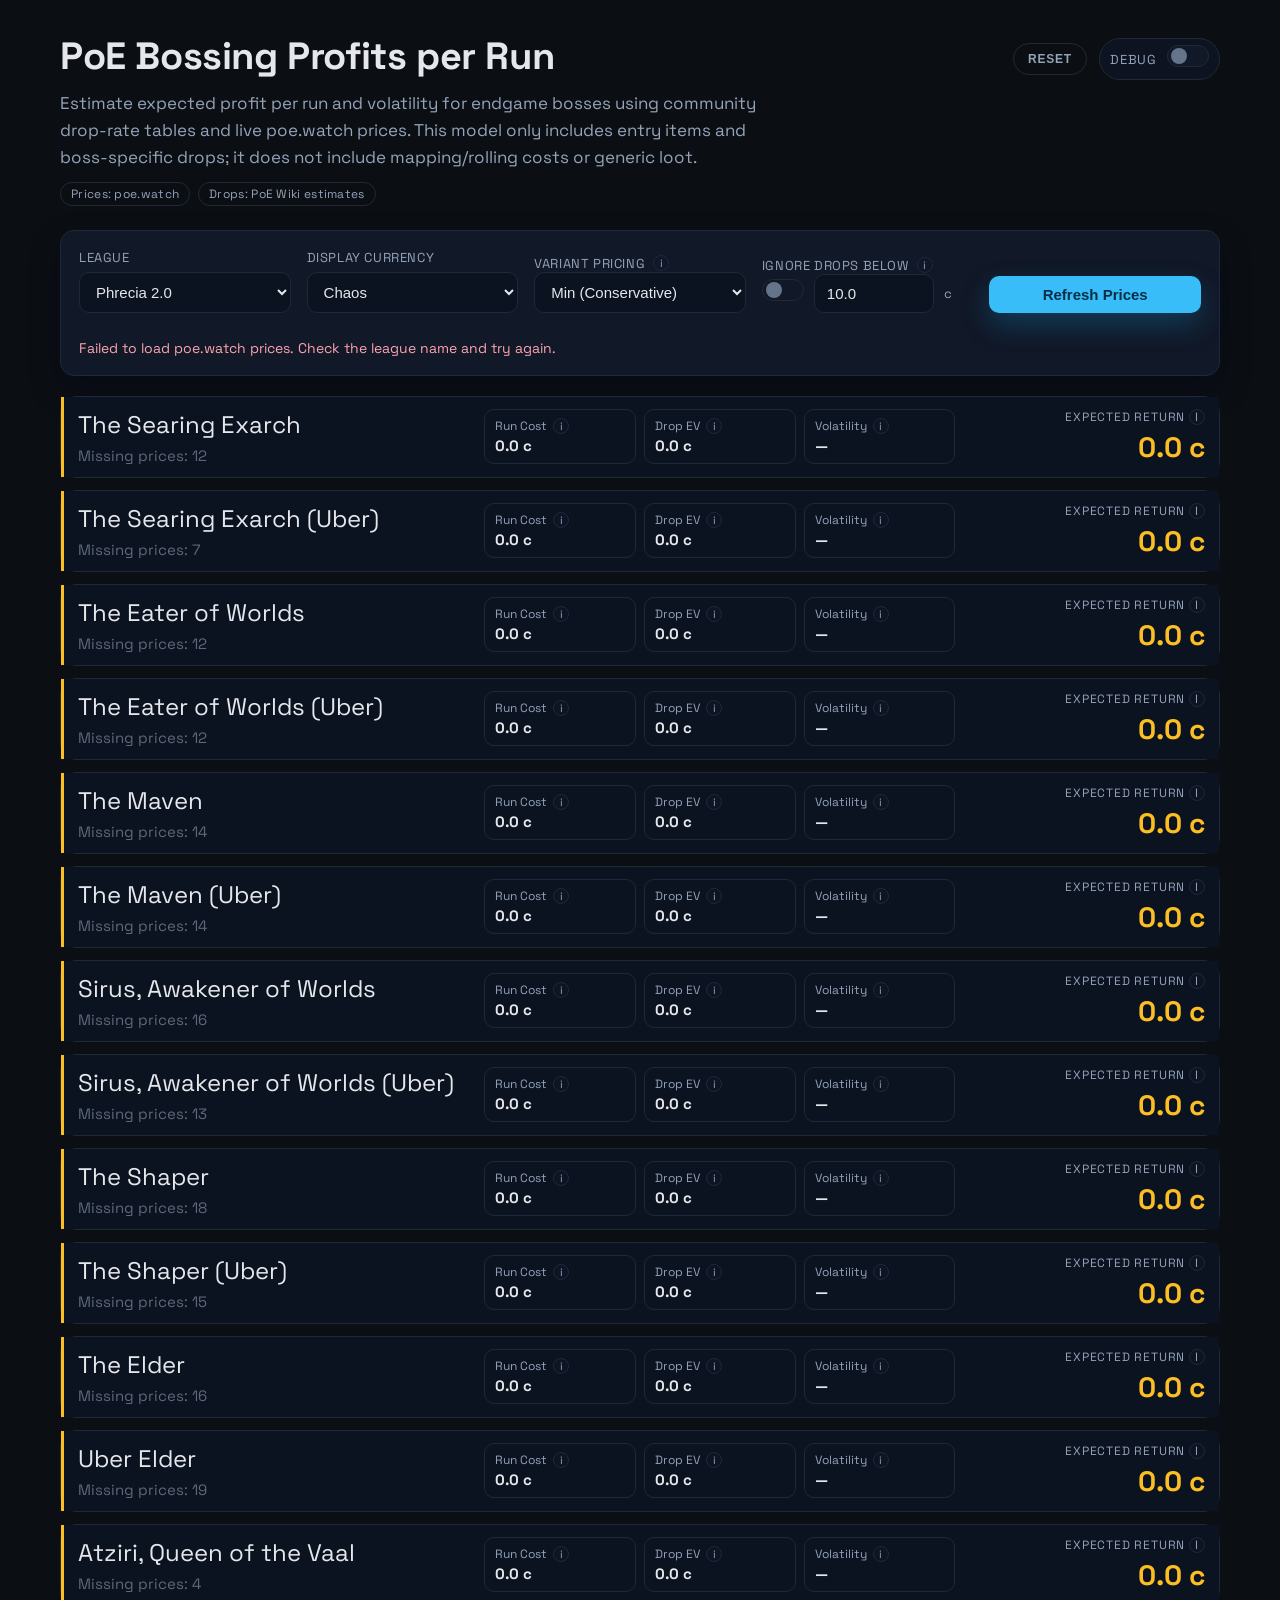
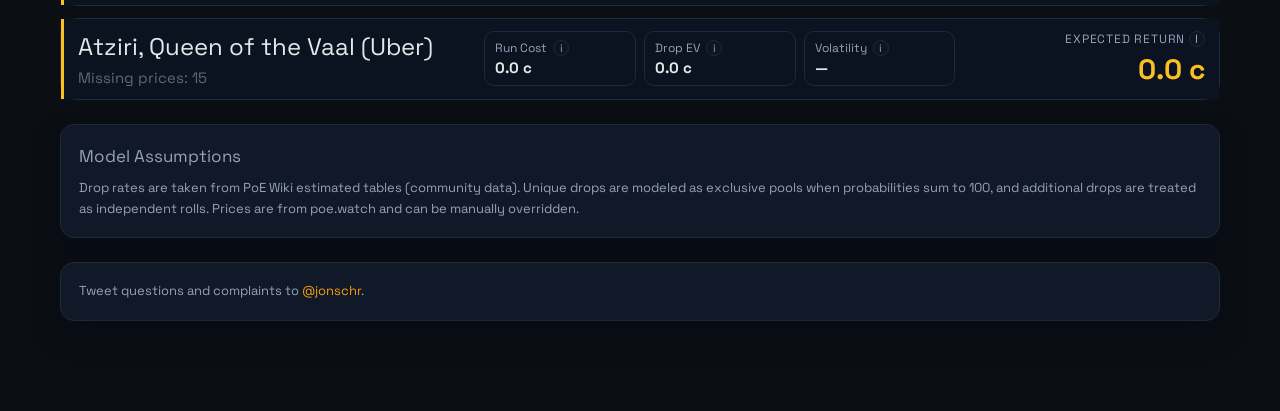
<file: boss-profit.html>
<!doctype html>
<html lang="en">
<head>
  <meta charset="utf-8" />
  <meta name="viewport" content="width=device-width, initial-scale=1" />
  <title>PoE Bossing Profits per Run</title>
  <style>
    @import url('https://fonts.googleapis.com/css2?family=JetBrains+Mono:wght@400;500&family=Space+Grotesk:wght@400;500;600;700&display=swap');

    :root {
      color-scheme: dark;
      --bg: #0b0f14;
      --panel: #111827;
      --panel-2: #0f172a;
      --ink: #e5e7eb;
      --muted: #94a3b8;
      --accent: #38bdf8;
      --accent-2: #22c55e;
      --accent-3: #f59e0b;
      --border: #1f2937;
      --shadow: 0 14px 30px rgba(2, 6, 23, 0.4);
      --mono: "JetBrains Mono", ui-monospace, SFMono-Regular, Menlo, Monaco, Consolas, "Liberation Mono", "Courier New", monospace;
      --display: "Space Grotesk", "Segoe UI", sans-serif;
    }

    * { box-sizing: border-box; }

    body {
      margin: 0;
      font-family: var(--display);
      font-size: 17px;
      background: var(--bg);
      color: var(--ink);
      min-height: 100vh;
    }

    .wrap {
      max-width: 1200px;
      margin: 32px auto 90px;
      padding: 0 20px;
    }

    header {
      display: grid;
      gap: 14px;
      margin-bottom: 24px;
    }

    .header-row {
      display: flex;
      align-items: flex-start;
      justify-content: space-between;
      gap: 20px;
    }

    .header-left {
      display: grid;
      gap: 10px;
    }

    h1 {
      margin: 0;
      font-family: var(--display);
      font-size: clamp(28px, 4vw, 38px);
      letter-spacing: -0.4px;
    }

    .subtitle {
      color: var(--muted);
      max-width: 720px;
      line-height: 1.6;
    }

    .header-actions {
      display: flex;
      align-items: center;
      gap: 12px;
      margin-top: 6px;
    }

    .header-actions .action-button {
      width: auto;
      padding: 8px 14px;
      border-radius: 999px;
      background: transparent;
      border: 1px solid var(--border);
      color: var(--muted);
      font-size: 12px;
      letter-spacing: 0.8px;
      text-transform: uppercase;
      box-shadow: none;
    }

    .header-actions .action-button:hover {
      color: var(--ink);
      border-color: rgba(56, 189, 248, 0.6);
      background: rgba(56, 189, 248, 0.12);
    }

    .chips {
      display: flex;
      flex-wrap: wrap;
      gap: 8px;
    }

    .chip {
      padding: 3px 10px;
      border-radius: 999px;
      background: transparent;
      border: 1px solid var(--border);
      font-size: 12px;
      letter-spacing: 0.3px;
      color: var(--muted);
    }

    .panel {
      background: var(--panel);
      border: 1px solid var(--border);
      border-radius: 14px;
      padding: 18px;
      box-shadow: var(--shadow);
    }

    .control-grid {
      display: grid;
      grid-template-columns: repeat(auto-fit, minmax(180px, 1fr));
      gap: 16px;
      align-items: end;
    }

    label {
      display: block;
      font-size: 13px;
      letter-spacing: 0.6px;
      text-transform: uppercase;
      color: var(--muted);
      margin-bottom: 6px;
    }

    .label-row {
      display: flex;
      align-items: center;
      gap: 8px;
    }

    .label-row label {
      margin-bottom: 0;
    }


    input, select, button {
      width: 100%;
      padding: 10px 12px;
      border-radius: 10px;
      border: 1px solid var(--border);
      background: #0b1220;
      color: var(--ink);
      font-size: 15px;
    }

    input:focus, select:focus {
      outline: none;
      border-color: rgba(56, 189, 248, 0.6);
      box-shadow: 0 0 0 3px rgba(56, 189, 248, 0.2);
    }

    button {
      cursor: pointer;
      background: var(--accent);
      border: none;
      font-weight: 600;
      color: #082f49;
      transition: transform 0.15s ease, box-shadow 0.15s ease;
      box-shadow: 0 12px 28px rgba(14, 165, 233, 0.25);
    }

    button:hover { transform: translateY(-1px); }

    .status {
      margin-top: 10px;
      font-size: 14px;
      color: var(--muted);
    }

    .status.error { color: #fda4af; }

    .debug {
      margin-top: 10px;
      padding: 12px;
      border-radius: 12px;
      border: 1px solid var(--border);
      background: #0b1220;
      font-family: var(--mono);
      font-size: 13px;
      white-space: pre-wrap;
      color: var(--muted);
      display: none;
    }

    .debug-header {
      display: flex;
      align-items: center;
      justify-content: space-between;
      margin-bottom: 8px;
      color: var(--ink);
      font-size: 13px;
      text-transform: uppercase;
      letter-spacing: 1px;
    }

    .debug-content {
      margin: 0;
      font-family: var(--mono);
      font-size: 13px;
      color: var(--muted);
      white-space: pre-wrap;
    }

    .icon-button {
      width: 28px;
      height: 28px;
      border-radius: 8px;
      background: transparent;
      border: 1px solid var(--border);
      display: inline-flex;
      align-items: center;
      justify-content: center;
      color: var(--muted);
      cursor: pointer;
      transition: border-color 0.2s ease, color 0.2s ease, background 0.2s ease;
    }

    .icon-button:hover {
      border-color: rgba(56, 189, 248, 0.6);
      color: var(--ink);
      background: rgba(56, 189, 248, 0.1);
    }

    .toggle-wrap {
      display: inline-flex;
      align-items: center;
      gap: 10px;
      padding: 6px 10px;
      border-radius: 999px;
      border: 1px solid var(--border);
      background: rgba(15, 23, 42, 0.6);
      font-size: 13px;
      text-transform: uppercase;
      letter-spacing: 0.8px;
      color: var(--muted);
    }

    .switch {
      position: relative;
      width: 42px;
      height: 22px;
      display: inline-block;
    }

    .switch input {
      opacity: 0;
      width: 0;
      height: 0;
    }

    .slider {
      position: absolute;
      cursor: pointer;
      top: 0;
      left: 0;
      right: 0;
      bottom: 0;
      background: #111827;
      border: 1px solid var(--border);
      transition: 0.2s;
      border-radius: 999px;
    }

    .slider:before {
      position: absolute;
      content: "";
      height: 16px;
      width: 16px;
      left: 3px;
      bottom: 2px;
      background: #64748b;
      transition: 0.2s;
      border-radius: 999px;
    }

    .switch input:checked + .slider {
      background: rgba(56, 189, 248, 0.25);
      border-color: rgba(56, 189, 248, 0.6);
    }

    .switch input:checked + .slider:before {
      transform: translateX(18px);
      background: var(--accent);
    }

    .min-filter {
      display: flex;
      align-items: center;
      gap: 10px;
    }

    .min-filter input[type="number"] {
      width: 120px;
    }

    .min-unit {
      font-size: 13px;
      color: var(--muted);
      min-width: 24px;
    }

    .boss-list {
      display: grid;
      gap: 12px;
      margin-top: 20px;
    }

    details {
      border-radius: 16px;
      border: 1px solid var(--border);
      background: var(--panel);
      padding: 0;
      overflow: visible;
    }

    summary {
      list-style: none;
      cursor: pointer;
      padding: 12px 14px;
      display: block;
      background: var(--summary-gradient, #0b1220);
      border-left: 3px solid var(--summary-accent, #fbbf24);
    }

    summary::-webkit-details-marker { display: none; }

    .boss-summary {
      display: grid;
      grid-template-columns: minmax(220px, 1fr) minmax(260px, 1.2fr) minmax(180px, 0.6fr);
      align-items: center;
      gap: 14px;
    }

    .boss-top {
      display: flex;
      flex-direction: column;
      gap: 6px;
    }

    .boss-name {
      font-family: var(--display);
      font-size: 24px;
    }


    .boss-tags span {
      padding: 2px 8px;
      border-radius: 999px;
      background: rgba(76, 163, 163, 0.12);
      border: 1px solid rgba(76, 163, 163, 0.3);
    }

    .boss-metrics {
      display: grid;
      grid-template-columns: repeat(3, minmax(100px, 1fr));
      gap: 8px;
      margin-top: 0;
    }

    .metric {
      border: 1px solid var(--border);
      border-radius: 10px;
      padding: 8px 10px;
      font-size: 12px;
      color: var(--muted);
      background: transparent;
    }

    .metric strong {
      display: block;
      font-size: 15px;
      color: var(--ink);
      margin-top: 2px;
    }

    .metric-label {
      display: inline-flex;
      align-items: center;
      gap: 6px;
    }

    .info-dot {
      width: 16px;
      height: 16px;
      border-radius: 999px;
      border: 1px solid var(--border);
      display: inline-flex;
      align-items: center;
      justify-content: center;
      font-size: 11px;
      color: var(--muted);
      cursor: help;
      background: rgba(15, 23, 42, 0.6);
    }

    .has-tooltip {
      position: relative;
    }

    .has-tooltip::before,
    .has-tooltip::after {
      position: absolute;
      left: 50%;
      opacity: 0;
      pointer-events: none;
      transition: opacity 120ms ease, transform 120ms ease;
      z-index: 20;
    }

    .has-tooltip::before {
      content: '';
      bottom: calc(100% + 4px);
      transform: translate(-50%, 6px);
      border-width: 6px 6px 0 6px;
      border-style: solid;
      border-color: rgba(15, 23, 42, 0.98) transparent transparent transparent;
    }

    .has-tooltip::after {
      content: attr(data-tooltip);
      bottom: calc(100% + 10px);
      transform: translate(-50%, 6px);
      background: rgba(15, 23, 42, 0.98);
      color: #e5e7eb;
      border: 1px solid rgba(148, 163, 184, 0.35);
      border-radius: 10px;
      padding: 8px 10px;
      width: max-content;
      max-width: 260px;
      white-space: normal;
      font-size: 12px;
      line-height: 1.35;
      text-align: left;
      box-shadow: 0 12px 30px rgba(15, 23, 42, 0.35);
    }

    .has-tooltip:hover::before,
    .has-tooltip:hover::after,
    .has-tooltip:focus::before,
    .has-tooltip:focus::after {
      opacity: 1;
      transform: translate(-50%, 0);
    }

    .profit-pill {
      display: inline-flex;
      align-items: center;
      gap: 8px;
      padding: 4px 8px;
      border-radius: 999px;
      font-size: 11px;
      text-transform: uppercase;
      letter-spacing: 0.8px;
      background: transparent;
      border: 1px solid var(--border);
      color: var(--muted);
    }

    .detail-body {
      padding: 16px 18px 18px;
      display: grid;
      gap: 18px;
    }

    .section-title {
      font-family: var(--serif);
      font-size: 17px;
      margin: 0 0 8px 0;
    }

    .table {
      width: 100%;
      border-collapse: collapse;
      font-size: 14px;
      table-layout: fixed;
    }

    .table th,
    .table td {
      padding: 8px 10px;
      border-bottom: 1px solid var(--border);
      text-align: left;
    }

    .table th:not(:first-child),
    .table td:not(:first-child) {
      text-align: right;
    }

    .table th:last-child,
    .table td:last-child {
      text-align: left;
    }

    .drop-table th:nth-child(5),
    .drop-table td:nth-child(5) {
      text-align: center;
    }

    .entry-table th:nth-child(5),
    .entry-table td:nth-child(5) {
      text-align: center;
    }

    .table th {
      font-size: 12px;
      text-transform: uppercase;
      letter-spacing: 1px;
      color: var(--muted);
    }

    .item-cell {
      display: flex;
      align-items: center;
      gap: 8px;
      min-width: 0;
    }

    .item-cell span {
      overflow: hidden;
      text-overflow: ellipsis;
      white-space: nowrap;
      display: inline-block;
      max-width: 100%;
    }

    .drop-table col.col-item { width: 44%; }
    .drop-table col.col-prob { width: 10%; }
    .drop-table col.col-price { width: 12%; }
    .drop-table col.col-ev { width: 12%; }
    .drop-table col.col-include { width: 8%; }
    .drop-table col.col-manual { width: 14%; }

    .entry-table col.col-item { width: 44%; }
    .entry-table col.col-qty { width: 10%; }
    .entry-table col.col-price { width: 12%; }
    .entry-table col.col-subtotal { width: 12%; }
    .entry-table col.col-include { width: 8%; }
    .entry-table col.col-override { width: 14%; }

    .item-icon {
      width: 22px;
      height: 22px;
      border-radius: 6px;
      border: 1px solid var(--border);
      background: #0b1220;
      object-fit: cover;
    }

    .row-missing {
      opacity: 0.55;
    }

    .row-ignored {
      opacity: 0.45;
    }

    .include-toggle {
      width: 16px;
      height: 16px;
      accent-color: var(--accent);
      cursor: pointer;
    }

    .include-note {
      font-size: 12px;
      color: var(--muted);
    }

    .pill {
      display: inline-flex;
      align-items: center;
      gap: 6px;
      padding: 2px 8px;
      border-radius: 999px;
      background: rgba(230, 196, 106, 0.15);
      border: 1px solid rgba(230, 196, 106, 0.35);
      font-size: 12px;
      color: var(--accent-3);
    }

    .muted { color: var(--muted); }

    .price-input {
      width: 110px;
      padding: 6px 8px;
      border-radius: 8px;
      border: 1px solid var(--border);
      background: #0f121a;
      color: var(--ink);
      font-size: 13px;
    }

    .group-card {
      border: 1px solid var(--border);
      border-radius: 12px;
      padding: 12px;
      background: rgba(12, 14, 20, 0.6);
    }

    .footer {
      margin-top: 24px;
      font-size: 13px;
      color: var(--muted);
      line-height: 1.6;
    }

    .link {
      color: var(--accent-3);
      text-decoration: none;
    }

    .link:hover { text-decoration: underline; }

    .item-link {
      color: var(--ink);
      text-decoration: none;
    }

    .item-link:hover { text-decoration: underline; }

    .warning {
      color: #ffbfa8;
    }

    .flex-row {
      display: flex;
      flex-wrap: wrap;
      gap: 10px;
      align-items: center;
      justify-content: space-between;
    }

    .expected-return {
      display: flex;
      flex-direction: column;
      align-items: flex-end;
      gap: 4px;
      justify-self: end;
    }

    .expected-return span {
      font-size: 12px;
      text-transform: uppercase;
      letter-spacing: 0.8px;
      color: var(--muted);
    }

    .expected-return strong {
      font-size: clamp(18px, 2.6vw, 28px);
      font-weight: 700;
      color: var(--profit-accent, var(--ink));
      transition: color 0.2s ease;
    }

    .missing-note {
      font-size: 15px;
      color: var(--muted);
      opacity: 0.6;
    }

    @media (max-width: 720px) {
      summary { padding: 14px; }
      .detail-body { padding: 14px; }
      .metric strong { font-size: 16px; }
    }

    @media (max-width: 980px) {
      .boss-summary {
        grid-template-columns: 1fr;
        align-items: flex-start;
      }
      .boss-metrics {
        grid-template-columns: repeat(auto-fit, minmax(120px, 1fr));
      }
      .expected-return {
        align-items: flex-start;
      }
    }
  </style>
</head>
<body>
  <div class="wrap">
    <header>
      <div class="header-row">
        <div class="header-left">
          <h1>PoE Bossing Profits per Run</h1>
          <div class="subtitle">
            Estimate expected profit per run and volatility for endgame bosses using community drop-rate tables and live poe.watch prices. This model only includes entry items and boss-specific drops; it does not include mapping/rolling costs or generic loot.
          </div>
          <div class="chips">
            <span class="chip">Prices: poe.watch</span>
            <span class="chip">Drops: PoE Wiki estimates</span>
          </div>
        </div>
        <div class="header-actions">
          <button id="resetAll" class="action-button" type="button">Reset</button>
          <div class="toggle-wrap">
            <span>Debug</span>
            <label class="switch">
              <input type="checkbox" id="debugToggle" />
              <span class="slider"></span>
            </label>
          </div>
        </div>
      </div>
    </header>

    <section class="panel">
      <div class="control-grid">
        <div>
          <label for="leagueSelect">League</label>
          <select id="leagueSelect"></select>
        </div>
        <div>
          <label for="displayCurrency">Display Currency</label>
          <select id="displayCurrency">
            <option value="chaos" selected>Chaos</option>
            <option value="divine">Divine</option>
          </select>
        </div>
        <div>
          <div class="label-row">
            <label for="priceMode">Variant Pricing</label>
            <span class="info-dot has-tooltip" data-tooltip="Chooses min, average, or max price for items with multiple variants. Example: Atziri's Splendour has 9 variants, so avg takes the mean across them." tabindex="0" aria-label="Chooses min, average, or max price for items with multiple variants. Example: Atziri's Splendour has 9 variants, so avg takes the mean across them.">i</span>
          </div>
          <select id="priceMode">
            <option value="min" selected>Min (Conservative)</option>
            <option value="avg">Average</option>
            <option value="max">Max (Optimistic)</option>
          </select>
        </div>
        <div>
          <div class="label-row">
            <label for="minValueInput">Ignore Drops Below</label>
            <span class="info-dot has-tooltip" data-tooltip="Drops below this value are treated as zero." tabindex="0" aria-label="Drops below this value are treated as zero.">i</span>
          </div>
          <div class="min-filter">
            <label class="switch">
              <input type="checkbox" id="minValueToggle" />
              <span class="slider"></span>
            </label>
            <input id="minValueInput" type="number" min="0" step="0.1" />
            <span id="minValueUnit" class="min-unit">c</span>
          </div>
        </div>
        <div>
          <label aria-hidden="true">&nbsp;</label>
          <button id="refresh">Refresh Prices</button>
        </div>
        <div>
        </div>
      </div>
      <div id="status" class="status">Ready.</div>
      <div id="debug" class="debug">
        <div class="debug-header">
          <span>Debug Output</span>
          <button id="copyDebug" class="icon-button" title="Copy debug output" aria-label="Copy debug output">
            <svg viewBox="0 0 24 24" width="16" height="16" fill="none" stroke="currentColor" stroke-width="1.8" stroke-linecap="round" stroke-linejoin="round" aria-hidden="true">
              <rect x="9" y="9" width="12" height="12" rx="2"></rect>
              <rect x="3" y="3" width="12" height="12" rx="2"></rect>
            </svg>
          </button>
        </div>
        <pre id="debugContent" class="debug-content"></pre>
      </div>
    </section>

    <section id="bossList" class="boss-list"></section>

    <section class="footer panel">
      <div class="flex-row">
        <div>
          <div class="section-title">Model Assumptions</div>
          <div class="muted">
            Drop rates are taken from PoE Wiki estimated tables (community data). Unique drops are modeled as exclusive pools when probabilities sum to 100, and additional drops are treated as independent rolls. Prices are from poe.watch and can be manually overridden.
          </div>
        </div>
      </div>
    </section>
    <section class="footer panel">
      <div class="muted">
        Tweet questions and complaints to <a class="link" href="https://x.com/jonschr" target="_blank" rel="noreferrer">@jonschr</a>.
      </div>
    </section>
  </div>

  <script>
    const BASE_LEAGUE = 'phrecia2.0';
    const BASE_PRICE_MODE = 'min';
    const BASE_DISPLAY_CURRENCY = 'chaos';
    const BASE_MIN_VALUE_ENABLED = false;
    const BASE_MIN_VALUE_CHAOS = 10;
    const BASE_DEBUG = false;

    const DEFAULT_LEAGUE = localStorage.getItem('poeBossLeague') || BASE_LEAGUE;
    const DEFAULT_PRICE_MODE = localStorage.getItem('poeBossPriceMode') || BASE_PRICE_MODE;
    const manualPriceKey = 'poeBossManualPrices';
    const manualCostKey = 'poeBossManualCosts';
    const ignoreDropsKey = 'poeBossIgnoreDrops';
    const displayCurrencyKey = 'poeBossDisplayCurrency';
    const priceCacheKey = 'poeBossPriceCacheV1';
    const priceCacheTtlMs = 60 * 60 * 1000;

    const LEAGUES = [
      {
        label: 'Current leagues',
        options: [
          { id: 'phrecia2.0', text: 'Phrecia 2.0' },
          { id: 'keepers', text: 'Keepers' },
          { id: 'keepershc', text: 'Hardcore Keepers' },
          { id: 'standard', text: 'Standard' }
        ]
      },
    ];

    const MANUAL_PRICES = JSON.parse(localStorage.getItem(manualPriceKey) || '{}');
    const MANUAL_COSTS = JSON.parse(localStorage.getItem(manualCostKey) || '{}');
    const IGNORED_DROPS = JSON.parse(localStorage.getItem(ignoreDropsKey) || '{}');

    const WATCH_API_BASE = 'https://api.poe.watch';
    const WATCH_DETAILS_BASE = 'https://poe.watch/detailed';

    const WATCH_CATEGORY_MAP = {
      Currency: ['currency'],
      Fragment: ['fragment'],
      Invitations: ['maps'],
      UniqueArmour: ['armour'],
      UniqueWeapon: ['weapon'],
      UniqueAccessory: ['accessory'],
      UniqueJewel: ['jewels'],
      UniqueFlask: ['flask'],
      DivinationCard: ['card']
    };

    function buildWatchEndpoint(base) {
      return `${base}/compact?league={LEAGUE}`;
    }

    const BOSS_DATA = [
      {
        id: 'exarch',
        name: 'The Searing Exarch',
        tier: 'Pinnacle',
        entry: [
          { name: 'Incandescent Invitation', qty: 1, types: ['Invitations'] }
        ],
        groups: [
          {
            label: 'Guaranteed Unique (Pool A)',
            type: 'exclusive',
            items: [
              { name: 'Dawnbreaker', p: 0.63, types: ['UniqueArmour'] },
              { name: 'Dawnstrider', p: 0.35, types: ['UniqueArmour'] },
              { name: 'Dissolution of the Flesh', p: 0.02, types: ['UniqueJewel'] }
            ]
          },
          {
            label: 'Guaranteed Unique (Pool B)',
            type: 'exclusive',
            items: [
              { name: 'The Annihilating Light', p: 0.455, types: ['UniqueWeapon'] },
              { name: "Annihilation's Approach", p: 0.29, types: ['UniqueArmour'] },
              { name: 'Crystallised Omniscience', p: 0.24, types: ['UniqueAccessory'] },
              { name: 'The Celestial Brace', p: 0.015, types: ['UniqueArmour'] }
            ]
          },
          {
            label: 'Encounter-Specific',
            type: 'independent',
            items: [
              { name: 'Archive Reliquary Key', p: 0.015, types: ['Fragment'] },
              { name: 'Curio of Absorption', p: 0.05, types: ['Fragment'] }
            ]
          },
          {
            label: 'Additional Drops',
            type: 'independent',
            items: [
              { name: 'Forbidden Flame', p: 0.05, types: ['UniqueJewel'], note: 'Hidden Ascendancy Notable variant' },
              { name: 'Exceptional Eldritch Ember', p: 0.15, types: ['Currency'] }
            ]
          }
        ],
        sources: ['https://www.poewiki.net/wiki/The_Searing_Exarch']
      },
      {
        id: 'uber-exarch',
        name: 'The Searing Exarch (Uber)',
        tier: 'Uber Pinnacle',
        note: 'Drop rates reflect a 66-run community sample; only observed drops are modeled.',
        entry: [
          { name: 'Blazing Fragment', qty: 5, types: ['Fragment'] }
        ],
        groups: [
          {
            label: 'Guaranteed Unique (Pool B)',
            type: 'exclusive',
            items: [
              { name: 'The Annihilating Light', p: 0.5, types: ['UniqueWeapon'], approx: true },
              { name: "Annihilation's Approach", p: 0.1364, types: ['UniqueArmour'], approx: true },
              { name: 'Crystallised Omniscience', p: 0.0606, types: ['UniqueAccessory'], approx: true },
              { name: 'The Celestial Brace', p: 0.303, types: ['UniqueArmour'], approx: true }
            ]
          },
          {
            label: 'Encounter-Specific',
            type: 'independent',
            items: [
              { name: 'Curio of Absorption', p: 0.0303, types: ['Fragment'], approx: true }
            ]
          },
          {
            label: 'Additional Drops',
            type: 'independent',
            items: [
              { name: 'Forbidden Flame', p: 0.0455, types: ['UniqueJewel'], note: 'Hidden Ascendancy Notable variant', approx: true }
            ]
          }
        ],
        sources: ['https://www.reddit.com/r/pathofexile/comments/1eniskx/330_blazing_fragments_66_uber_searing_exarchs/']
      },
      {
        id: 'eater',
        name: 'The Eater of Worlds',
        tier: 'Pinnacle',
        entry: [
          { name: 'Screaming Invitation', qty: 1, types: ['Invitations'] }
        ],
        groups: [
          {
            label: 'Guaranteed Unique (Pool A)',
            type: 'exclusive',
            items: [
              { name: 'Inextricable Fate', p: 0.55, types: ['UniqueArmour'] },
              { name: 'The Gluttonous Tide', p: 0.43, types: ['UniqueWeapon'] },
              { name: 'Melding of the Flesh', p: 0.02, types: ['UniqueJewel'] }
            ]
          },
          {
            label: 'Guaranteed Unique (Pool B)',
            type: 'exclusive',
            items: [
              { name: 'Ravenous Passion', p: 0.68, types: ['UniqueArmour'] },
              { name: 'Ashes of the Stars', p: 0.30, types: ['UniqueAccessory'] },
              { name: 'Nimis', p: 0.02, types: ['UniqueAccessory'], approx: true }
            ]
          },
          {
            label: 'Encounter-Specific',
            type: 'independent',
            items: [
              { name: 'Tangle Reliquary Key', p: 0.015, types: ['Fragment'] }
            ]
          },
          {
            label: 'Additional Drops',
            type: 'independent',
            items: [
              { name: 'Forbidden Flesh', p: 0.05, types: ['UniqueJewel'], note: 'Hidden Ascendancy Notable variant' },
              { name: 'Exceptional Eldritch Ichor', p: 0.15, types: ['Currency'] },
              { name: 'Eldritch Orb of Annulment', p: 0.05, types: ['Currency'] },
              { name: 'Eldritch Chaos Orb', p: 0.05, types: ['Currency'] }
            ]
          }
        ],
        sources: ['https://www.poewiki.net/wiki/The_Eater_of_Worlds']
      },
      {
        id: 'uber-eater',
        name: 'The Eater of Worlds (Uber)',
        tier: 'Uber Pinnacle',
        note: 'Using standard Eater drop rates; uber-specific adjustments not yet modeled.',
        entry: [
          { name: 'Devouring Fragment', qty: 5, types: ['Fragment'] }
        ],
        groups: [
          {
            label: 'Guaranteed Unique (Pool A)',
            type: 'exclusive',
            items: [
              { name: 'Inextricable Fate', p: 0.55, types: ['UniqueArmour'] },
              { name: 'The Gluttonous Tide', p: 0.43, types: ['UniqueWeapon'] },
              { name: 'Melding of the Flesh', p: 0.02, types: ['UniqueJewel'] }
            ]
          },
          {
            label: 'Guaranteed Unique (Pool B)',
            type: 'exclusive',
            items: [
              { name: 'Ravenous Passion', p: 0.68, types: ['UniqueArmour'] },
              { name: 'Ashes of the Stars', p: 0.30, types: ['UniqueAccessory'] },
              { name: 'Nimis', p: 0.02, types: ['UniqueAccessory'], approx: true }
            ]
          },
          {
            label: 'Encounter-Specific',
            type: 'independent',
            items: [
              { name: 'Tangle Reliquary Key', p: 0.015, types: ['Fragment'] }
            ]
          },
          {
            label: 'Additional Drops',
            type: 'independent',
            items: [
              { name: 'Forbidden Flesh', p: 0.05, types: ['UniqueJewel'], note: 'Hidden Ascendancy Notable variant' },
              { name: 'Exceptional Eldritch Ichor', p: 0.15, types: ['Currency'] },
              { name: 'Eldritch Orb of Annulment', p: 0.05, types: ['Currency'] },
              { name: 'Eldritch Chaos Orb', p: 0.05, types: ['Currency'] }
            ]
          }
        ],
        sources: ['https://www.poewiki.net/wiki/The_Eater_of_Worlds']
      },
      {
        id: 'maven',
        name: 'The Maven',
        tier: 'Pinnacle',
        entry: [
          { name: "The Maven's Writ", qty: 1, types: ['Fragment'] }
        ],
        groups: [
          {
            label: 'Guaranteed Unique (Pool A)',
            type: 'exclusive',
            items: [
              { name: 'Legacy of Fury', p: 0.44, types: ['UniqueArmour'] },
              { name: "Graven's Secret", p: 0.16, types: ['UniqueAccessory'] },
              { name: "Arn's Anguish", p: 0.16, types: ['UniqueAccessory'] },
              { name: "Olesya's Delight", p: 0.16, types: ['UniqueAccessory'] },
              { name: 'Doppelgänger Guise', p: 0.07, types: ['UniqueArmour'] },
              { name: 'Echoforge', p: 0.01, types: ['UniqueWeapon'] }
            ]
          },
          {
            label: 'Guaranteed Unique (Pool B)',
            type: 'exclusive',
            items: [
              { name: "Viridi's Veil", p: 0.52, types: ['UniqueArmour'] },
              { name: 'Impossible Escape', p: 0.33, types: ['UniqueJewel'], strategy: 'min', note: 'Variant-heavy' },
              { name: 'Grace of the Goddess', p: 0.13, types: ['UniqueWeapon'] },
              { name: 'Progenesis', p: 0.02, types: ['UniqueFlask'] }
            ]
          },
          {
            label: 'Encounter-Specific',
            type: 'independent',
            items: [
              { name: 'Shiny Reliquary Key', p: 0.015, types: ['Fragment'] },
              { name: 'Curio of Potential', p: 0.05, types: ['Fragment'] },
              { name: 'Awakened Exceptional Support Gem', p: 0.0025, types: [], note: 'Prices vary widely', noPrice: true },
              { name: 'Awakened Support Gem', p: 0.25, types: [], note: 'Prices vary widely', noPrice: true },
              { name: 'Orb of Conflict', p: 0.35, types: ['Currency'] }
            ]
          }
        ],
        sources: ['https://www.poewiki.net/wiki/The_Maven']
      },
      {
        id: 'uber-maven',
        name: 'The Maven (Uber)',
        tier: 'Uber Pinnacle',
        note: 'Uber rates based on a 1,525-run sample; Pool A uses standard Maven rates.',
        entry: [
          { name: 'Reality Fragment', qty: 5, types: ['Fragment'] }
        ],
        groups: [
          {
            label: 'Guaranteed Unique (Pool A)',
            type: 'exclusive',
            items: [
              { name: 'Legacy of Fury', p: 0.44, types: ['UniqueArmour'] },
              { name: "Graven's Secret", p: 0.16, types: ['UniqueAccessory'] },
              { name: "Arn's Anguish", p: 0.16, types: ['UniqueAccessory'] },
              { name: "Olesya's Delight", p: 0.16, types: ['UniqueAccessory'] },
              { name: 'Doppelgänger Guise', p: 0.07, types: ['UniqueArmour'] },
              { name: 'Echoforge', p: 0.01, types: ['UniqueWeapon'] }
            ]
          },
          {
            label: 'Guaranteed Unique (Pool B)',
            type: 'exclusive',
            items: [
              { name: "Viridi's Veil", p: 0.5672, types: ['UniqueArmour'] },
              { name: 'Impossible Escape', p: 0.3364, types: ['UniqueJewel'], strategy: 'min', note: 'Variant-heavy' },
              { name: 'Grace of the Goddess', p: 0.0033, types: ['UniqueWeapon'] },
              { name: 'Progenesis', p: 0.0931, types: ['UniqueFlask'] }
            ]
          },
          {
            label: 'Encounter-Specific',
            type: 'independent',
            items: [
              { name: 'Shiny Reliquary Key', p: 0.0105, types: ['Fragment'] },
              { name: 'Curio of Potential', p: 0.0544, types: ['Fragment'] },
              { name: 'Awakened Exceptional Support Gem', p: 0.0052, types: [], note: 'Prices vary widely', noPrice: true },
              { name: 'Awakened Support Gem', p: 0.2446, types: [], note: 'Prices vary widely', noPrice: true },
              { name: 'Orb of Conflict', p: 0.341, types: ['Currency'] }
            ]
          }
        ],
        sources: [
          'https://www.poewiki.net/wiki/The_Maven',
          'https://www.reddit.com/r/pathofexile/comments/1eudvji/loot_from_1525_uber_maven_3844_div_profit/'
        ]
      },
      {
        id: 'sirus',
        name: 'Sirus, Awakener of Worlds',
        tier: 'Pinnacle',
        entry: [
          { name: "Veritania's Crest", qty: 1, types: ['Fragment'] },
          { name: "Drox's Crest", qty: 1, types: ['Fragment'] },
          { name: "Baran's Crest", qty: 1, types: ['Fragment'] },
          { name: "Al-Hezmin's Crest", qty: 1, types: ['Fragment'] }
        ],
        groups: [
          {
            label: 'Guaranteed Unique (Pool A)',
            type: 'exclusive',
            items: [
              { name: 'Hands of the High Templar', p: 0.40, types: ['UniqueArmour'] },
              { name: 'Crown of the Inward Eye', p: 0.35, types: ['UniqueArmour'] },
              { name: 'The Burden of Truth', p: 0.20, types: ['UniqueAccessory'] },
              { name: 'Thread of Hope', p: 0.05, types: ['UniqueJewel'], variantExclude: ['Massive'], strategy: 'avg', note: 'Non-massive ring sizes' }
            ]
          },
          {
            label: 'Guaranteed Unique (Pool B)',
            type: 'exclusive',
            items: [
              { name: 'Thread of Hope', p: 0.55, types: ['UniqueJewel'], variant: 'Massive', strategy: 'min' },
              { name: 'The Tempest Rising', p: 0.37, types: ['UniqueArmour'] },
              { name: "Oriath's End", p: 0.075, types: ['UniqueFlask'] },
              { name: 'The Saviour', p: 0.005, types: ['UniqueWeapon'], approx: true }
            ]
          },
          {
            label: 'Additional Drops',
            type: 'independent',
            items: [
              { name: 'Oubliette Reliquary Key', p: 0.015, types: ['Fragment'] },
              { name: 'Orb of Dominance', p: 0.10, types: ['Currency'] },
              { name: "Awakener's Orb", p: 0.20, types: ['Currency'] },
              { name: 'A Fate Worse Than Death', p: 0.04, types: ['DivinationCard'] }
            ]
          }
        ],
        sources: ['https://www.poewiki.net/wiki/Sirus,_Awakener_of_Worlds']
      },
      {
        id: 'uber-sirus',
        name: 'Sirus, Awakener of Worlds (Uber)',
        tier: 'Uber Pinnacle',
        note: 'Using standard Sirus drop rates; uber-specific adjustments not yet modeled.',
        entry: [
          { name: 'Awakening Fragment', qty: 5, types: ['Fragment'] }
        ],
        groups: [
          {
            label: 'Guaranteed Unique (Pool A)',
            type: 'exclusive',
            items: [
              { name: 'Hands of the High Templar', p: 0.40, types: ['UniqueArmour'] },
              { name: 'Crown of the Inward Eye', p: 0.35, types: ['UniqueArmour'] },
              { name: 'The Burden of Truth', p: 0.20, types: ['UniqueAccessory'] },
              { name: 'Thread of Hope', p: 0.05, types: ['UniqueJewel'], variantExclude: ['Massive'], strategy: 'avg', note: 'Non-massive ring sizes' }
            ]
          },
          {
            label: 'Guaranteed Unique (Pool B)',
            type: 'exclusive',
            items: [
              { name: 'Thread of Hope', p: 0.55, types: ['UniqueJewel'], variant: 'Massive', strategy: 'min' },
              { name: 'The Tempest Rising', p: 0.37, types: ['UniqueArmour'] },
              { name: "Oriath's End", p: 0.075, types: ['UniqueFlask'] },
              { name: 'The Saviour', p: 0.005, types: ['UniqueWeapon'], approx: true }
            ]
          },
          {
            label: 'Additional Drops',
            type: 'independent',
            items: [
              { name: 'Oubliette Reliquary Key', p: 0.015, types: ['Fragment'] },
              { name: 'Orb of Dominance', p: 0.10, types: ['Currency'] },
              { name: "Awakener's Orb", p: 0.20, types: ['Currency'] },
              { name: 'A Fate Worse Than Death', p: 0.04, types: ['DivinationCard'] }
            ]
          }
        ],
        sources: ['https://www.poewiki.net/wiki/Sirus,_Awakener_of_Worlds']
      },
      {
        id: 'shaper',
        name: 'The Shaper',
        tier: 'Pinnacle',
        entry: [
          { name: 'Fragment of the Phoenix', qty: 1, types: ['Fragment'] },
          { name: 'Fragment of the Hydra', qty: 1, types: ['Fragment'] },
          { name: 'Fragment of the Minotaur', qty: 1, types: ['Fragment'] },
          { name: 'Fragment of the Chimera', qty: 1, types: ['Fragment'] }
        ],
        groups: [
          {
            label: 'Guaranteed Unique (Pool A)',
            type: 'exclusive',
            items: [
              { name: "Shaper's Touch", p: 0.56, types: ['UniqueArmour'] },
              { name: 'Voidwalker', p: 0.26, types: ['UniqueArmour'] },
              { name: 'Solstice Vigil', p: 0.15, types: ['UniqueAccessory'] },
              { name: 'Dying Sun', p: 0.03, types: ['UniqueFlask'] }
            ]
          },
          {
            label: 'Guaranteed Unique (Pool B)',
            type: 'exclusive',
            items: [
              { name: 'Echoes of Creation', p: 0.40, types: ['UniqueArmour'] },
              { name: 'Entropic Devastation', p: 0.36, types: ['UniqueArmour'] },
              { name: 'The Tides of Time', p: 0.22, types: ['UniqueAccessory'] },
              { name: 'Starforge', p: 0.02, types: ['UniqueWeapon'] }
            ]
          },
          {
            label: 'Fragment Drop',
            type: 'exclusive',
            items: [
              { name: 'Fragment of Knowledge', p: 0.50, types: ['Fragment'] },
              { name: 'Fragment of Shape', p: 0.50, types: ['Fragment'] }
            ]
          },
          {
            label: 'Encounter-Specific',
            type: 'independent',
            items: [
              { name: 'Sublime Vision', p: 0.02, types: ['UniqueJewel'], strategy: 'min', note: 'Variant-heavy' },
              { name: 'Cosmic Reliquary Key', p: 0.01, types: ['Fragment'] }
            ]
          },
          {
            label: 'Additional Drops',
            type: 'independent',
            items: [
              { name: "Shaper's Exalted Orb", p: 0.12, types: ['Currency'] },
              { name: 'Orb of Dominance', p: 0.03, types: ['Currency'] }
            ]
          }
        ],
        sources: ['https://www.poewiki.net/wiki/The_Shaper']
      },
      {
        id: 'uber-shaper',
        name: 'The Shaper (Uber)',
        tier: 'Uber Pinnacle',
        note: 'Using standard Shaper drop rates; uber-specific adjustments not yet modeled.',
        entry: [
          { name: 'Cosmic Fragment', qty: 5, types: ['Fragment'] }
        ],
        groups: [
          {
            label: 'Guaranteed Unique (Pool A)',
            type: 'exclusive',
            items: [
              { name: "Shaper's Touch", p: 0.56, types: ['UniqueArmour'] },
              { name: 'Voidwalker', p: 0.26, types: ['UniqueArmour'] },
              { name: 'Solstice Vigil', p: 0.15, types: ['UniqueAccessory'] },
              { name: 'Dying Sun', p: 0.03, types: ['UniqueFlask'] }
            ]
          },
          {
            label: 'Guaranteed Unique (Pool B)',
            type: 'exclusive',
            items: [
              { name: 'Echoes of Creation', p: 0.40, types: ['UniqueArmour'] },
              { name: 'Entropic Devastation', p: 0.36, types: ['UniqueArmour'] },
              { name: 'The Tides of Time', p: 0.22, types: ['UniqueAccessory'] },
              { name: 'Starforge', p: 0.02, types: ['UniqueWeapon'] }
            ]
          },
          {
            label: 'Fragment Drop',
            type: 'exclusive',
            items: [
              { name: 'Fragment of Knowledge', p: 0.50, types: ['Fragment'] },
              { name: 'Fragment of Shape', p: 0.50, types: ['Fragment'] }
            ]
          },
          {
            label: 'Encounter-Specific',
            type: 'independent',
            items: [
              { name: 'Sublime Vision', p: 0.02, types: ['UniqueJewel'], strategy: 'min', note: 'Variant-heavy' },
              { name: 'Cosmic Reliquary Key', p: 0.01, types: ['Fragment'] }
            ]
          },
          {
            label: 'Additional Drops',
            type: 'independent',
            items: [
              { name: "Shaper's Exalted Orb", p: 0.12, types: ['Currency'] },
              { name: 'Orb of Dominance', p: 0.03, types: ['Currency'] }
            ]
          }
        ],
        sources: ['https://www.poewiki.net/wiki/The_Shaper']
      },
      {
        id: 'elder',
        name: 'The Elder',
        tier: 'Pinnacle',
        entry: [
          { name: 'Fragment of Purification', qty: 1, types: ['Fragment'] },
          { name: 'Fragment of Constriction', qty: 1, types: ['Fragment'] },
          { name: 'Fragment of Enslavement', qty: 1, types: ['Fragment'] },
          { name: 'Fragment of Eradication', qty: 1, types: ['Fragment'] }
        ],
        groups: [
          {
            label: 'Fragment Drop',
            type: 'exclusive',
            items: [
              { name: 'Fragment of Terror', p: 0.50, types: ['Fragment'] },
              { name: 'Fragment of Emptiness', p: 0.50, types: ['Fragment'] }
            ]
          },
          {
            label: 'Guaranteed Unique Pool',
            type: 'exclusive',
            items: [
              { name: 'Cyclopean Coil', p: 0.30, types: ['UniqueAccessory'] },
              { name: "Blasphemer's Grasp", p: 0.30, types: ['UniqueArmour'] },
              { name: 'Nebuloch', p: 0.10, types: ['UniqueWeapon'] },
              { name: 'Hopeshredder', p: 0.10, types: ['UniqueWeapon'] },
              { name: 'Shimmeron', p: 0.10, types: ['UniqueWeapon'] },
              { name: 'Impresence', p: 0.10, types: ['UniqueAccessory'], strategy: 'avg', note: 'Any curse variant' }
            ]
          },
          {
            label: 'Additional Drops',
            type: 'independent',
            items: [
              { name: "Elder's Exalted Orb", p: 0.10, types: ['Currency'] },
              { name: 'Orb of Dominance', p: 0.02, types: ['Currency'], approx: true },
              { name: "Watcher's Eye", p: 0.40, types: ['UniqueJewel'], strategy: 'min', note: '2-mod Watcher\'s Eye; price varies' },
              { name: 'Void of the Elements', p: 0.01, types: ['DivinationCard'], approx: true }
            ]
          }
        ],
        sources: ['https://www.poewiki.net/wiki/The_Elder']
      },
      {
        id: 'uber-elder',
        name: 'Uber Elder',
        tier: 'Pinnacle',
        entry: [
          { name: 'Fragment of Knowledge', qty: 1, types: ['Fragment'] },
          { name: 'Fragment of Shape', qty: 1, types: ['Fragment'] },
          { name: 'Fragment of Terror', qty: 1, types: ['Fragment'] },
          { name: 'Fragment of Emptiness', qty: 1, types: ['Fragment'] }
        ],
        groups: [
          {
            label: 'Guaranteed Unique (Pool A)',
            type: 'exclusive',
            items: [
              { name: 'Mark of the Shaper', p: 0.35, types: ['UniqueAccessory'] },
              { name: 'Mark of the Elder', p: 0.35, types: ['UniqueAccessory'] },
              { name: 'Voidfletcher', p: 0.15, types: ['UniqueWeapon'], approx: true },
              { name: 'Indigon', p: 0.12, types: ['UniqueArmour'], approx: true },
              { name: 'Disintegrator', p: 0.03, types: ['UniqueWeapon'] }
            ]
          },
          {
            label: 'Guaranteed Unique (Pool B)',
            type: 'exclusive',
            items: [
              { name: 'Call of the Void', p: 0.40, types: ['UniqueAccessory'] },
              { name: 'The Devourer of Minds', p: 0.30, types: ['UniqueArmour'] },
              { name: 'Soul Ascension', p: 0.10, types: ['UniqueArmour'] },
              { name: 'Impresence', p: 0.10, types: ['UniqueAccessory'], strategy: 'avg', note: 'Full power (2 curse) variant' },
              { name: 'The Eternity Shroud', p: 0.06, types: ['UniqueArmour'] },
              { name: 'Voidforge', p: 0.04, types: ['UniqueWeapon'] }
            ]
          },
          {
            label: 'Encounter-Specific',
            type: 'independent',
            items: [
              { name: 'Sublime Vision', p: 0.01, types: ['UniqueJewel'], strategy: 'min', note: 'Variant-heavy' },
              { name: 'Decaying Reliquary Key', p: 0.015, types: ['Fragment'] },
              { name: 'Curio of Decay', p: 0.05, types: ['Fragment'] }
            ]
          },
          {
            label: 'Additional Drops',
            type: 'independent',
            items: [
              { name: "Watcher's Eye", p: 0.30, types: ['UniqueJewel'], strategy: 'min', note: '3-mod Watcher\'s Eye; price varies' }
            ]
          }
        ],
        sources: ['https://www.poewiki.net/wiki/Uber_Elder']
      },
      {
        id: 'atziri',
        name: 'Atziri, Queen of the Vaal',
        tier: 'Endgame',
        note: 'Apex of Sacrifice drop rates are listed without percentages on the wiki; probabilities not yet modeled.',
        entry: [
          { name: 'Sacrifice at Dusk', qty: 1, types: ['Fragment'] },
          { name: 'Sacrifice at Noon', qty: 1, types: ['Fragment'] },
          { name: 'Sacrifice at Midnight', qty: 1, types: ['Fragment'] },
          { name: 'Sacrifice at Dawn', qty: 1, types: ['Fragment'] }
        ],
        groups: [
          {
            label: 'Guaranteed Unique (Pool)',
            type: 'exclusive',
            items: [
              { name: "Atziri's Promise", p: null, types: ['UniqueFlask'] },
              { name: "Atziri's Step", p: null, types: ['UniqueArmour'] },
              { name: "Doryani's Catalyst", p: null, types: ['UniqueWeapon'] },
              { name: 'Pledge of Hands', p: null, types: ['UniqueWeapon'] },
              { name: 'Triumvirate Authority', p: null, types: ['UniqueAccessory'] },
              { name: "Doryani's Invitation", p: null, types: ['UniqueAccessory'], strategy: 'avg', note: '4 variants' }
            ]
          },
          {
            label: 'Mortal Fragment (Chance)',
            type: 'exclusive',
            items: [
              { name: 'Mortal Grief', p: null, types: ['Fragment'] },
              { name: 'Mortal Hope', p: null, types: ['Fragment'] },
              { name: 'Mortal Rage', p: null, types: ['Fragment'] },
              { name: 'Mortal Ignorance', p: null, types: ['Fragment'] }
            ]
          },
          {
            label: 'Additional Drops',
            type: 'independent',
            items: [
              { name: 'Sacrificial Garb', p: null, types: [], note: 'Base item (manual price)' }
            ]
          }
        ],
        sources: ['https://www.poewiki.net/wiki/Atziri%2C_Queen_of_the_Vaal']
      },
      {
        id: 'uber-atziri',
        name: 'Atziri, Queen of the Vaal (Uber)',
        tier: 'Uber Endgame',
        entry: [
          { name: 'Mortal Grief', qty: 1, types: ['Fragment'] },
          { name: 'Mortal Ignorance', qty: 1, types: ['Fragment'] },
          { name: 'Mortal Rage', qty: 1, types: ['Fragment'] },
          { name: 'Mortal Hope', qty: 1, types: ['Fragment'] }
        ],
        groups: [
          {
            label: 'Guaranteed Unique (Pool)',
            type: 'exclusive',
            items: [
              { name: "Atziri's Splendour", p: 0.45, types: ['UniqueArmour'], strategy: 'avg', note: '9 variants' },
              { name: 'The Vertex', p: 0.37, types: ['UniqueArmour'] },
              { name: 'Triumvirate Authority', p: 0.06, types: ['UniqueAccessory'] },
              { name: "Atziri's Acuity", p: 0.05, types: ['UniqueArmour'] },
              { name: "Atziri's Reflection", p: 0.03, types: ['UniqueArmour'] },
              { name: "Atziri's Rule", p: 0.02, types: ['UniqueWeapon'] },
              { name: "Atziri's Disfavour", p: 0.02, types: ['UniqueWeapon'] }
            ]
          },
          {
            label: 'Additional Drops',
            type: 'independent',
            items: [
              { name: 'Sacrificial Garb', p: 0.125, types: [], approx: true, note: 'Base item (manual price)' },
              { name: 'Beauty', p: 0.125, types: [], approx: true, note: 'Vaal Aspect (manual price)' },
              { name: 'Triskaidekaphobia', p: 0.25, types: ['DivinationCard'], approx: true, note: 'Divination card' },
              { name: 'The Price of Devotion', p: 0.001, types: ['DivinationCard'], approx: true, note: '<0.1%' }
            ]
          }
        ],
        sources: ['https://www.poewiki.net/wiki/Atziri%2C_Queen_of_the_Vaal']
      }
    ];

    const storedCurrency = localStorage.getItem(displayCurrencyKey) || 'chaos';
    const state = {
      leagueId: DEFAULT_LEAGUE,
      leagueText: 'Phrecia 2.0',
      priceMode: DEFAULT_PRICE_MODE,
      displayCurrency: storedCurrency === 'divine' ? 'divine' : 'chaos',
      priceData: null,
      watchBase: null,
      pricingLeague: null,
      fetchResults: [],
      priceUpdatedAt: null,
      divineChaos: null,
      minValueFilter: false,
      minValueThresholdChaos: 10
    };

    const leagueSelect = document.getElementById('leagueSelect');
    const priceModeInput = document.getElementById('priceMode');
    const currencyInput = document.getElementById('displayCurrency');
    const refreshButton = document.getElementById('refresh');
    const resetButton = document.getElementById('resetAll');
    const statusEl = document.getElementById('status');
    const debugToggle = document.getElementById('debugToggle');
    const debugEl = document.getElementById('debug');
    const debugContent = document.getElementById('debugContent');
    const copyDebug = document.getElementById('copyDebug');
    const bossList = document.getElementById('bossList');
    const minValueToggle = document.getElementById('minValueToggle');
    const minValueInput = document.getElementById('minValueInput');
    const minValueUnit = document.getElementById('minValueUnit');

    function buildLeagueSelect() {
      leagueSelect.innerHTML = '';
      LEAGUES.forEach((groupDef) => {
        const group = document.createElement('optgroup');
        group.label = groupDef.label;
        groupDef.options.forEach((league) => {
          const option = document.createElement('option');
          option.value = league.id;
          option.textContent = league.text;
          group.appendChild(option);
        });
        leagueSelect.appendChild(group);
      });
    }

    buildLeagueSelect();

    priceModeInput.value = state.priceMode;
    currencyInput.value = state.displayCurrency;
    if (Array.from(leagueSelect.options).some((opt) => opt.value === state.leagueId)) {
      leagueSelect.value = state.leagueId;
    } else {
      leagueSelect.value = 'phrecia2.0';
      state.leagueId = 'phrecia2.0';
    }

    function leagueTextFor(id) {
      for (const group of LEAGUES) {
        const match = group.options.find((opt) => opt.id === id);
        if (match) return match.text;
      }
      return id;
    }

    state.leagueText = leagueTextFor(state.leagueId);

    const minPref = localStorage.getItem('poeBossMinValueEnabled') || 'off';
    const minThresholdPref = Number(localStorage.getItem('poeBossMinValueChaos') || '10');
    state.minValueFilter = minPref === 'on';
    state.minValueThresholdChaos = Number.isFinite(minThresholdPref) ? minThresholdPref : 10;
    minValueToggle.checked = state.minValueFilter;

    function updateMinValueInput() {
      const threshold = state.minValueThresholdChaos || 0;
      if (state.displayCurrency === 'divine' && state.divineChaos) {
        minValueInput.value = (threshold / state.divineChaos).toFixed(2);
        minValueInput.step = '0.01';
        minValueUnit.textContent = 'div';
      } else {
        minValueInput.value = threshold.toFixed(1);
        minValueInput.step = '0.1';
        minValueUnit.textContent = 'c';
      }
    }

    updateMinValueInput();

    minValueToggle.addEventListener('change', () => {
      state.minValueFilter = minValueToggle.checked;
      localStorage.setItem('poeBossMinValueEnabled', state.minValueFilter ? 'on' : 'off');
      safeRender();
    });

    minValueInput.addEventListener('change', () => {
      const raw = Number(minValueInput.value);
      if (!Number.isFinite(raw)) return;
      if (state.displayCurrency === 'divine' && state.divineChaos) {
        state.minValueThresholdChaos = raw * state.divineChaos;
      } else {
        state.minValueThresholdChaos = raw;
      }
      localStorage.setItem('poeBossMinValueChaos', state.minValueThresholdChaos.toString());
      safeRender();
    });

    leagueSelect.addEventListener('change', () => {
      state.leagueId = leagueSelect.value;
      state.leagueText = leagueTextFor(state.leagueId);
      localStorage.setItem('poeBossLeague', state.leagueId);
      fetchPrices();
    });

    currencyInput.addEventListener('change', () => {
      state.displayCurrency = currencyInput.value;
      localStorage.setItem(displayCurrencyKey, state.displayCurrency);
      updateMinValueInput();
      safeRender();
    });

    priceModeInput.addEventListener('change', () => {
      state.priceMode = priceModeInput.value;
      localStorage.setItem('poeBossPriceMode', state.priceMode);
      safeRender();
    });

    if (refreshButton) {
      refreshButton.addEventListener('click', () => {
        state.leagueId = leagueSelect.value;
        state.leagueText = leagueTextFor(state.leagueId);
        localStorage.setItem('poeBossLeague', state.leagueId);
        fetchPrices(true);
      });
    }

    function clearObject(obj) {
      Object.keys(obj).forEach((key) => delete obj[key]);
    }

    if (resetButton) {
      resetButton.addEventListener('click', () => {
        const previousLeague = state.leagueId;

        clearObject(MANUAL_PRICES);
        clearObject(MANUAL_COSTS);
        clearObject(IGNORED_DROPS);

        localStorage.removeItem(manualPriceKey);
        localStorage.removeItem(manualCostKey);
        localStorage.removeItem(ignoreDropsKey);
        localStorage.removeItem('poeBossLeague');
        localStorage.removeItem('poeBossPriceMode');
        localStorage.removeItem(displayCurrencyKey);
        localStorage.removeItem('poeBossMinValueEnabled');
        localStorage.removeItem('poeBossMinValueChaos');
        localStorage.removeItem('poeBossDebug');

        state.leagueId = BASE_LEAGUE;
        state.leagueText = leagueTextFor(state.leagueId);
        state.priceMode = BASE_PRICE_MODE;
        state.displayCurrency = BASE_DISPLAY_CURRENCY;
        state.minValueFilter = BASE_MIN_VALUE_ENABLED;
        state.minValueThresholdChaos = BASE_MIN_VALUE_CHAOS;
        state.debug = BASE_DEBUG;

        leagueSelect.value = state.leagueId;
        priceModeInput.value = state.priceMode;
        currencyInput.value = state.displayCurrency;
        minValueToggle.checked = state.minValueFilter;
        debugToggle.checked = state.debug;
        updateMinValueInput();

        if (previousLeague !== state.leagueId) {
          fetchPrices();
        } else {
          safeRender();
          setStatus('Custom values and selections reset.');
        }
      });
    }


    function setStatus(text, isError) {
      statusEl.textContent = text;
      statusEl.classList.toggle('error', Boolean(isError));
    }

    function setDebug(text) {
      if (!state.debug) {
        debugEl.style.display = 'none';
        return;
      }
      debugEl.style.display = 'block';
      debugContent.textContent = text;
    }

    function slugify(text) {
      return text.toLowerCase().replace(/[^a-z0-9]+/g, '-').replace(/(^-|-$)/g, '');
    }

    function itemKey(item) {
      const variant = item.variant ? `::${item.variant}` : '';
      return `${item.name}${variant}`;
    }

    function costKey(item) {
      const variant = item.variant ? `::${item.variant}` : '';
      return `cost::${item.name}${variant}`;
    }

    function isExcluded(item) {
      return Boolean(IGNORED_DROPS[itemKey(item)]);
    }

    function normalizeText(text) {
      return String(text || '')
        .toLowerCase()
        .replace(/^the\\s+/, '')
        .replace(/[’']/g, '')
        .replace(/[^a-z0-9]/g, '');
    }

    function parseTimestamp(value) {
      if (value == null) return null;
      if (value instanceof Date && !Number.isNaN(value.valueOf())) return value;
      if (typeof value === 'number' && Number.isFinite(value)) {
        const ms = value < 1e12 ? value * 1000 : value;
        const date = new Date(ms);
        return Number.isNaN(date.valueOf()) ? null : date;
      }
      if (typeof value === 'string') {
        const trimmed = value.trim();
        if (!trimmed) return null;
        const asNumber = Number(trimmed);
        if (Number.isFinite(asNumber)) return parseTimestamp(asNumber);
        const date = new Date(trimmed);
        return Number.isNaN(date.valueOf()) ? null : date;
      }
      return null;
    }

    function findUpdatedAt(data, resp) {
      const candidates = [
        data?.updated,
        data?.updatedAt,
        data?.updated_at,
        data?.lastUpdated,
        data?.last_updated,
        data?.timestamp,
        data?.time,
        data?.date,
        data?.meta?.updated,
        data?.meta?.updatedAt,
        data?.meta?.updated_at,
        data?.meta?.lastUpdated,
        data?.meta?.last_updated,
        data?.meta?.timestamp,
        data?.meta?.time,
        data?.meta?.date
      ];
      for (const candidate of candidates) {
        const parsed = parseTimestamp(candidate);
        if (parsed) return parsed;
      }
      const headerCandidates = [
        resp?.headers?.get('last-modified')
      ];
      for (const candidate of headerCandidates) {
        const parsed = parseTimestamp(candidate);
        if (parsed) return parsed;
      }
      return null;
    }

    function formatUpdatedAt(date) {
      if (!date) return '';
      return date.toLocaleString(undefined, {
        year: 'numeric',
        month: 'short',
        day: 'numeric',
        hour: 'numeric',
        minute: '2-digit'
      });
    }

    function loadPriceCache() {
      try {
        const raw = localStorage.getItem(priceCacheKey);
        if (!raw) return {};
        const parsed = JSON.parse(raw);
        return parsed && typeof parsed === 'object' ? parsed : {};
      } catch (err) {
        return {};
      }
    }

    function savePriceCache(cache) {
      try {
        localStorage.setItem(priceCacheKey, JSON.stringify(cache));
      } catch (err) {
        // Ignore cache write failures (quota, privacy mode, etc.)
      }
    }

    function cacheEntryIsFresh(entry) {
      if (!entry || !entry.fetchedAt || !Array.isArray(entry.items)) return false;
      return Date.now() - entry.fetchedAt < priceCacheTtlMs;
    }

    function slimWatchItems(items) {
      return items.map((item) => ({
        id: item.id,
        name: item.name,
        category: item.category,
        icon: item.icon,
        min: item.min,
        mean: item.mean,
        max: item.max
      }));
    }

    function slugifyItem(text) {
      return String(text || '')
        .normalize('NFD')
        .replace(/[\u0300-\u036f]/g, '')
        .toLowerCase()
        .replace(/[’']/g, '')
        .replace(/[^a-z0-9]+/g, '-')
        .replace(/^-+|-+$/g, '');
    }

    function indexWatchData(items) {
      const byName = new Map();
      const byLower = new Map();
      const counts = {};

      items.forEach((item) => {
        const name = item?.name;
        if (!name) return;
        const lower = String(name).toLowerCase();
        const normalized = normalizeText(name);
        if (lower) {
          if (!byLower.has(lower)) byLower.set(lower, []);
          byLower.get(lower).push(item);
        }
        if (normalized) {
          if (!byName.has(normalized)) byName.set(normalized, []);
          byName.get(normalized).push(item);
        }
        const category = item.category || 'unknown';
        counts[category] = (counts[category] || 0) + 1;
      });

      return { items, byName, byLower, counts };
    }

    function categoriesForTypes(types) {
      const categories = new Set();
      (types || []).forEach((type) => {
        const mapped = WATCH_CATEGORY_MAP[type] || [];
        mapped.forEach((category) => categories.add(category));
      });
      return Array.from(categories);
    }

    function findWatchMatches(item, useTypeFilter = true) {
      if (!state.priceData || !state.priceData.byName) return [];
      const rawName = item.alias || item.name;
      const lower = rawName.toLowerCase();
      const normalized = normalizeText(rawName);
      const exactMatches = state.priceData.byLower.get(lower) || [];
      const normalizedMatches = state.priceData.byName.get(normalized) || [];
      let matches = exactMatches.length ? exactMatches.slice() : normalizedMatches.slice();

      if (useTypeFilter) {
        const categories = categoriesForTypes(item.types);
        if (categories.length) {
          matches = matches.filter((match) => categories.includes(match.category));
        }
      }

      return matches;
    }

    function findWatchLine(item, useTypeFilter = true) {
      const matches = findWatchMatches(item, useTypeFilter);
      return matches.length ? matches[0] : null;
    }

    function itemPageUrl(item) {
      const match = findWatchLine(item, true) || findWatchLine(item, false);
      if (!match) return null;
      const league = state.pricingLeague || state.leagueText || leagueTextFor(state.leagueId);
      const leagueParam = league ? `?league=${encodeURIComponent(league)}` : '';
      if (match.id != null) {
        return `${WATCH_DETAILS_BASE}/${encodeURIComponent(match.id)}${leagueParam}`;
      }
      const slug = slugifyItem(item.alias || item.name);
      if (!slug) return null;
      return `${WATCH_DETAILS_BASE}/${slug}${leagueParam}`;
    }

    function itemLabelMarkup(item) {
      const url = itemPageUrl(item);
      const base = url
        ? `<a class="item-link" href="${url}" target="_blank" rel="noreferrer">${item.name}</a>`
        : `<span>${item.name}</span>`;
      const variant = item.variant ? ` <span class="muted">(${item.variant})</span>` : '';
      const note = item.note ? ` <span class="muted">${item.note}</span>` : '';
      return `${base}${variant}${note}`;
    }

    function formatValue(value, chaosPerDivine) {
      if (value == null || Number.isNaN(value)) return '—';
      if (state.displayCurrency === 'divine' && chaosPerDivine) {
        return `${(value / chaosPerDivine).toFixed(2)} div`;
      }
      return `${value.toFixed(1)} c`;
    }

    function formatPercent(value) {
      if (value == null || Number.isNaN(value)) return '—';
      return `${value.toFixed(1)}%`;
    }

    function clamp(value, min, max) {
      return Math.min(Math.max(value, min), max);
    }

    function mixColor(from, to, t) {
      return {
        r: Math.round(from.r + (to.r - from.r) * t),
        g: Math.round(from.g + (to.g - from.g) * t),
        b: Math.round(from.b + (to.b - from.b) * t)
      };
    }

    function rgbString(color) {
      return `rgb(${color.r}, ${color.g}, ${color.b})`;
    }

    function rgbaString(color, alpha) {
      return `rgba(${color.r}, ${color.g}, ${color.b}, ${alpha})`;
    }

    function profitColor(value, maxProfit, minProfit) {
      const yellow = { r: 251, g: 191, b: 36 };
      const green = { r: 34, g: 197, b: 94 };
      const red = { r: 239, g: 68, b: 68 };
      if (!Number.isFinite(value)) return yellow;
      if (value >= 0) {
        const denom = maxProfit > 0 ? maxProfit : 1;
        const t = clamp(value / denom, 0, 1);
        return mixColor(yellow, green, t);
      }
      const denom = minProfit < 0 ? Math.abs(minProfit) : 1;
      const t = clamp(Math.abs(value) / denom, 0, 1);
      return mixColor(yellow, red, t);
    }

    function profitMagnitude(value, maxProfit, minProfit) {
      if (!Number.isFinite(value)) return 0;
      if (value >= 0) {
        return maxProfit > 0 ? clamp(value / maxProfit, 0, 1) : 0;
      }
      return minProfit < 0 ? clamp(Math.abs(value) / Math.abs(minProfit), 0, 1) : 0;
    }

    function percentOf(numerator, denominator) {
      if (!Number.isFinite(numerator) || !Number.isFinite(denominator) || denominator === 0) return null;
      return (numerator / Math.abs(denominator)) * 100;
    }

    function safeNumber(value) {
      if (value == null || Number.isNaN(value)) return null;
      return Number(value);
    }

    function priceStrategy(item) {
      return item.strategy || state.priceMode || 'min';
    }

    function priceFieldForStrategy(strategy) {
      if (strategy === 'max') return 'max';
      if (strategy === 'avg') return 'mean';
      return 'min';
    }

    function pickWatchPrice(matches, item) {
      if (!matches.length) return null;
      const field = priceFieldForStrategy(priceStrategy(item));
      const values = matches
        .map((match) => safeNumber(match[field] ?? match.mean ?? match.min ?? match.max))
        .filter((v) => v != null);
      if (!values.length) return null;
      if (field === 'max') return Math.max(...values);
      if (field === 'mean') return values.reduce((a, b) => a + b, 0) / values.length;
      return Math.min(...values);
    }

    function suggestCandidates(item) {
      if (!state.priceData?.items) return [];
      const normalized = normalizeText(item.alias || item.name);
      if (!normalized) return [];
      const candidates = state.priceData.items
        .map((entry) => ({
          name: entry.name || '',
          norm: normalizeText(entry.name || '')
        }))
        .filter((entry) => entry.norm && (entry.norm.includes(normalized) || normalized.includes(entry.norm)))
        .map((entry) => entry.name);
      return Array.from(new Set(candidates)).slice(0, 3);
    }

    function getPrice(item) {
      const key = itemKey(item);
      const manual = MANUAL_PRICES[key];
      if (manual != null && manual !== '') return Number(manual);

      if (item.noPrice) return null;

      if (isExcluded(item)) return 0;

      const matches = findWatchMatches(item, true);
      const price = pickWatchPrice(matches, item);
      if (price != null) return price;

      const fallback = searchAllTypes(item);
      if (fallback != null) {
        recordFallback(item, fallback.type, fallback.price, fallback.icon);
        return fallback.price;
      }

      return null;
    }

    function getCostOverride(item) {
      const manual = MANUAL_COSTS[costKey(item)];
      if (manual != null && manual !== '') return Number(manual);
      return null;
    }

    function searchAllTypes(item) {
      const matches = findWatchMatches(item, false);
      if (!matches.length) return null;
      const price = pickWatchPrice(matches, item);
      if (price == null) return null;
      return { type: matches[0].category || 'unknown', price, icon: matches[0].icon };
    }

    function recordFallback(item, type, price, icon) {
      if (!state.fallbackHits) state.fallbackHits = new Map();
      const key = itemKey(item);
      if (!state.fallbackHits.has(key)) {
        state.fallbackHits.set(key, { name: item.name, type, price, icon });
      }
    }

    function findIcon(item) {
      const manual = MANUAL_PRICES[itemKey(item)];
      const match = findWatchLine(item, true) || findWatchLine(item, false);
      if (match?.icon) return match.icon;
      if (manual && state.debug && state.fallbackHits?.has(itemKey(item))) {
        const fallback = state.fallbackHits.get(itemKey(item));
        if (fallback?.icon) return fallback.icon;
      }
      return null;
    }

    function computeGroup(group) {
      const pricedItems = [];
      const unpricedItems = [];

      let expected = 0;
      let variance = 0;

      group.items.forEach((item) => {
        const excluded = isExcluded(item);
        const price = excluded ? 0 : getPrice(item);
        const p = item.p;
        if (p == null) {
          unpricedItems.push({ ...item, price, reason: 'prob' });
          return;
        }
        if (price == null) {
          unpricedItems.push({ ...item, price, reason: item.noPrice ? 'manual' : 'price' });
          return;
        }
        if (state.minValueFilter && price < state.minValueThresholdChaos) {
          pricedItems.push({ ...item, price, value: 0, ignored: true });
          return;
        }
        const value = price * (item.qty || 1);
        if (group.type === 'exclusive') {
          expected += p * value;
          variance += p * value * value;
        } else {
          expected += p * value;
          variance += p * (1 - p) * value * value;
        }
        pricedItems.push({ ...item, price, value, ignored: excluded });
      });

      if (group.type === 'exclusive') {
        variance = variance - expected * expected;
      }

      return {
        expected,
        variance: Math.max(variance, 0),
        pricedItems,
        unpricedItems
      };
    }

    function runCostTooltip() {
      return 'Run Cost is the total cost of the entry items for one run. It uses any manual overrides you set.';
    }

    function dropEvTooltip() {
      return 'Drop EV is the average value of all included drops for one run, after filters and excludes.';
    }

    function volatilityTooltip() {
      return 'Volatility shows how much results swing compared to the average drop value. Higher percent means more variability.';
    }

    function expectedTooltip() {
      return 'Expected Return is the average profit per run: drop value minus run cost.';
    }

    function dropFilterTooltip(chaosPerDivine) {
      const thresholdLabel = formatValue(state.minValueThresholdChaos, chaosPerDivine);
      return `This shows the average value for this group and how much it varies compared to that value. "Include" removes drops from the calculation. The filter sets any drop below ${thresholdLabel} to 0.`;
    }

    function computeBoss(boss) {
      const entryItems = boss.entry.map((item) => ({
        ...item,
        price: getPrice(item),
        value: getPrice(item) != null ? getPrice(item) * (item.qty || 1) : null,
        icon: findIcon(item),
        costOverride: getCostOverride(item)
      }));

      const entryCost = entryItems.reduce((sum, item) => {
        if (item.costOverride != null) return sum + item.costOverride;
        return sum + (item.value || 0);
      }, 0);
      const entryMissing = entryItems.filter((item) => item.value == null);

      let expectedDrops = 0;
      let variance = 0;
      const groupResults = boss.groups.map((group) => {
        const result = computeGroup(group);
        expectedDrops += result.expected;
        variance += result.variance;
        return { ...group, result };
      });

      return {
        entryItems,
        entryCost,
        entryMissing,
        expectedDrops,
        variance,
        stdev: Math.sqrt(variance),
        expectedProfit: expectedDrops - entryCost,
        groupResults
      };
    }

    function render() {
      const openIds = new Set();
      bossList.querySelectorAll('details[open]').forEach((detail) => {
        if (detail.dataset.bossId) openIds.add(detail.dataset.bossId);
      });
      bossList.innerHTML = '';
      const chaosPerDivine = state.divineChaos;
      const missingItems = [];
      state.fallbackHits = new Map();

      const bossRows = BOSS_DATA.map((boss) => ({
        boss,
        computed: computeBoss(boss)
      }));

      const profitValues = bossRows
        .map((row) => row.computed.expectedProfit)
        .filter((value) => Number.isFinite(value));
      const maxProfit = profitValues.length ? Math.max(...profitValues, 0) : 0;
      const minProfit = profitValues.length ? Math.min(...profitValues, 0) : 0;

      bossRows.sort((a, b) => {
        const av = Number.isFinite(a.computed.expectedProfit) ? a.computed.expectedProfit : -Infinity;
        const bv = Number.isFinite(b.computed.expectedProfit) ? b.computed.expectedProfit : -Infinity;
        return bv - av;
      });

      bossRows.forEach(({ boss, computed }) => {
        const missingCount = computed.groupResults.reduce((sum, group) => {
          const priceMissing = group.result.unpricedItems.filter((item) => item.reason === 'price').length;
          return sum + priceMissing;
        }, 0);
        const entryMissing = computed.entryMissing.length;
        const volatilityPct = percentOf(computed.stdev, computed.expectedDrops);

        computed.entryMissing.forEach((item) => {
          missingItems.push({ boss: boss.name, group: 'Entry', item: item.name, types: item.types || [], reason: 'price' });
        });
        computed.groupResults.forEach((group) => {
          group.result.unpricedItems.forEach((item) => {
            if (item.reason === 'manual') return;
            missingItems.push({
              boss: boss.name,
              group: group.label,
              item: item.name,
              types: item.types || [],
              p: item.p,
              reason: item.reason || 'price'
            });
          });
        });

        const details = document.createElement('details');
        details.dataset.bossId = boss.id;
        if (openIds.has(boss.id)) details.open = true;
        const accentColor = profitColor(computed.expectedProfit, maxProfit, minProfit);
        const accentRgb = rgbString(accentColor);
        const gradientStrength = profitMagnitude(computed.expectedProfit, maxProfit, minProfit);
        const gradientColor = rgbaString(accentColor, 0.08 + 0.32 * gradientStrength);
        details.style.setProperty('--summary-accent', accentRgb);
        details.style.setProperty('--profit-accent', accentRgb);
        details.innerHTML = `
          <summary>
            <div class="boss-summary" style="--summary-gradient: linear-gradient(90deg, ${gradientColor} 0%, rgba(15, 23, 42, 0.0) 60%);">
              <div class="boss-top">
                <div class="boss-name">${boss.name}</div>
                ${missingCount + entryMissing > 0 ? `<div class="missing-note">Missing prices: ${missingCount + entryMissing}</div>` : ''}
              </div>
              <div class="boss-metrics">
                <div class="metric"><span class="metric-label">Run Cost <span class="info-dot has-tooltip" data-tooltip="${runCostTooltip()}" tabindex="0" aria-label="${runCostTooltip()}">i</span></span><strong>${formatValue(computed.entryCost, chaosPerDivine)}</strong></div>
                <div class="metric"><span class="metric-label">Drop EV <span class="info-dot has-tooltip" data-tooltip="${dropEvTooltip()}" tabindex="0" aria-label="${dropEvTooltip()}">i</span></span><strong>${formatValue(computed.expectedDrops, chaosPerDivine)}</strong></div>
                <div class="metric"><span class="metric-label">Volatility <span class="info-dot has-tooltip" data-tooltip="${volatilityTooltip()}" tabindex="0" aria-label="${volatilityTooltip()}">i</span></span><strong>${formatPercent(volatilityPct)}</strong></div>
              </div>
              <div class="expected-return">
                <span>Expected Return <span class="info-dot has-tooltip" data-tooltip="${expectedTooltip()}" tabindex="0" aria-label="${expectedTooltip()}">i</span></span>
                <strong>${formatValue(computed.expectedProfit, chaosPerDivine)}</strong>
              </div>
            </div>
          </summary>
          <div class="detail-body">
            <div>
              <div class="section-title">Entry Cost</div>
              <table class="table entry-table">
                <colgroup>
                  <col class="col-item" />
                  <col class="col-qty" />
                  <col class="col-price" />
                  <col class="col-subtotal" />
                  <col class="col-include" />
                  <col class="col-override" />
                </colgroup>
                <thead>
                  <tr>
                    <th>Item</th>
                    <th>Qty</th>
                    <th>Price</th>
                    <th>Subtotal</th>
                    <th>Include</th>
                    <th>Override</th>
                  </tr>
                </thead>
                <tbody>
                  ${computed.entryItems.map((item) => `
                    <tr class="${item.value == null ? 'row-missing' : ''}">
                      <td>
                        <div class="item-cell">
                          ${item.icon ? `<img class="item-icon" src="${item.icon}" alt="" />` : ''}
                          ${itemLabelMarkup(item)}
                        </div>
                      </td>
                      <td>${item.qty}</td>
                      <td>${item.price == null ? '—' : formatValue(item.price, chaosPerDivine)}</td>
                      <td>${item.costOverride != null ? formatValue(item.costOverride, chaosPerDivine) : (item.value == null ? '—' : formatValue(item.value, chaosPerDivine))}</td>
                      <td class="include-note">—</td>
                      <td><input class="price-input" data-cost-key="${costKey(item)}" value="${MANUAL_COSTS[costKey(item)] ?? ''}" placeholder="override" /></td>
                    </tr>
                  `).join('')}
                </tbody>
              </table>
            </div>
            ${boss.note ? `<div class="muted warning">${boss.note}</div>` : ''}
            ${computed.groupResults.map((group) => {
              const groupExpected = group.result.expected;
              const groupStdev = Math.sqrt(group.result.variance);
              const groupVolPct = percentOf(groupStdev, groupExpected);
              const missing = group.result.unpricedItems.length;
              return `
                <div class="group-card">
                  <div class="flex-row">
                    <div>
                      <div class="section-title">${group.label}</div>
                      <div class="muted">${group.type === 'exclusive' ? 'Exclusive roll' : 'Independent rolls'}</div>
                    </div>
                    <div class="pill has-tooltip" data-tooltip="${dropFilterTooltip(chaosPerDivine)}" tabindex="0" aria-label="${dropFilterTooltip(chaosPerDivine)}">EV ${formatValue(groupExpected, chaosPerDivine)} • Volatility ${formatPercent(groupVolPct)} • Missing ${missing}</div>
                  </div>
                  <table class="table drop-table">
                    <colgroup>
                      <col class="col-item" />
                      <col class="col-prob" />
                      <col class="col-price" />
                      <col class="col-ev" />
                      <col class="col-include" />
                      <col class="col-manual" />
                    </colgroup>
                    <thead>
                      <tr>
                        <th>Item</th>
                        <th>Prob</th>
                        <th>Price</th>
                        <th>EV</th>
                        <th>Include</th>
                        <th>Manual</th>
                      </tr>
                    </thead>
                    <tbody>
                      ${group.items.map((item) => {
                        const price = getPrice(item);
                        const icon = findIcon(item);
                        const p = item.p;
                        const value = price != null && p != null ? price * p * (item.qty || 1) : null;
                        const approx = item.approx ? '~' : '';
                        const probLabel = p == null ? '—' : `${approx}${(p * 100).toFixed(2)}%`;
                        const key = itemKey(item);
                        return `
                      <tr class="${price == null ? 'row-missing' : (state.minValueFilter && price != null && price < state.minValueThresholdChaos ? 'row-ignored' : '')}">
                        <td>
                          <div class="item-cell">
                            ${icon ? `<img class="item-icon" src="${icon}" alt="" />` : ''}
                            ${itemLabelMarkup(item)}
                          </div>
                        </td>
                        <td>${probLabel}</td>
                        <td>${price == null ? '—' : formatValue(price, chaosPerDivine)}</td>
                        <td>${value == null ? '—' : formatValue(value, chaosPerDivine)}</td>
                        <td>
                          <input class="include-toggle" type="checkbox" data-include-key="${key}" ${isExcluded(item) ? '' : 'checked'} />
                        </td>
                        <td><input class="price-input" data-price-key="${key}" value="${MANUAL_PRICES[key] ?? ''}" placeholder="override" /></td>
                      </tr>
                    `;
                      }).join('')}
                    </tbody>
                  </table>
                </div>
              `;
            }).join('')}
            <div class="muted">
              Sources: ${boss.sources.map((src) => `<a class="link" href="${src}" target="_blank" rel="noreferrer">PoE Wiki</a>`).join(', ')}
            </div>
          </div>
        `;

        bossList.appendChild(details);
      });

      if (state.debug) {
        const counts = state.priceData?.counts || {};
        const categoryOrder = ['currency', 'fragment', 'maps', 'armour', 'weapon', 'accessory', 'jewels', 'flask', 'card'];
        const loadedTypes = categoryOrder
          .filter((key) => counts[key])
          .map((key) => `${key}: ${counts[key]}`);
        const apiSummary = (state.fetchResults || []).map((result) => {
          if (result.status === 'ok') return `compact: ok (${result.items || 0}) ${result.url}`;
          if (result.status === 'cache') return `compact: cache (${result.items || 0}) ${result.league || ''}`.trim();
          return `compact: error (${result.error}) ${result.url}`;
        });
        const missingPriceItems = missingItems.filter((m) => m.reason === 'price');
        const missingProbItems = missingItems.filter((m) => m.reason === 'prob');
        const missingPreview = missingPriceItems.slice(0, 50).map((m) => {
          const prob = m.p == null ? '—' : `${(m.p * 100).toFixed(2)}%`;
          const types = m.types.length ? m.types.join(', ') : 'none';
          let suggestionText = '';
          const suggestions = suggestCandidates({ name: m.item });
          if (suggestions.length) {
            suggestionText = ` | suggestions: ${suggestions.join(', ')}`;
          }
          return `${m.boss} | ${m.group} | ${m.item} | p=${prob} | types=${types}${suggestionText}`;
        });
        const fallbackList = Array.from(state.fallbackHits.values());
        const debugLines = [
          `League: ${state.leagueText} (id: ${state.leagueId})`,
          `Pricing league: ${state.pricingLeague || 'unknown'}`,
          `Pricing base: ${state.watchBase || 'unknown'}`,
          `Price items loaded: ${state.priceData?.items?.length || 0}`,
          `Category counts: ${loadedTypes.join(' | ') || 'none'}`,
          apiSummary.length ? `API results: ${apiSummary.join(' | ')}` : 'API results: none',
          `Missing price count: ${missingPriceItems.length}`,
          `Missing probability count: ${missingProbItems.length}`,
          `Fallback hits: ${fallbackList.length}`,
          missingPreview.length ? 'Missing (first 50):' : 'Missing (first 50): none',
          ...missingPreview
        ];
        if (fallbackList.length) {
          debugLines.push('Fallback (first 25):');
          debugLines.push(...fallbackList.slice(0, 25).map((f) => `${f.name} -> ${f.type} (${f.price.toFixed(1)}c)`));
        }
        setDebug(debugLines.join('\n'));
        console.table?.(missingItems.slice(0, 50));
        if (fallbackList.length) console.table?.(fallbackList.slice(0, 50));
      } else {
        setDebug('');
      }

      const applyManualValue = (target, shouldRender) => {
        const priceKey = target.getAttribute('data-price-key');
        const costKeyValue = target.getAttribute('data-cost-key');
        const value = target.value.trim();
        if (priceKey) {
          if (value === '') {
            delete MANUAL_PRICES[priceKey];
          } else if (!Number.isNaN(Number(value))) {
            MANUAL_PRICES[priceKey] = Number(value);
          }
          localStorage.setItem(manualPriceKey, JSON.stringify(MANUAL_PRICES));
        }
        if (costKeyValue) {
          if (value === '') {
            delete MANUAL_COSTS[costKeyValue];
          } else if (!Number.isNaN(Number(value))) {
            MANUAL_COSTS[costKeyValue] = Number(value);
          }
          localStorage.setItem(manualCostKey, JSON.stringify(MANUAL_COSTS));
        }
        if (shouldRender) safeRender();
      };

      bossList.querySelectorAll('.price-input').forEach((input) => {
        input.addEventListener('input', (event) => {
          applyManualValue(event.target, false);
        });
        input.addEventListener('change', (event) => {
          applyManualValue(event.target, true);
        });
        input.addEventListener('keydown', (event) => {
          if (event.key === 'Enter') event.target.blur();
        });
      });

      bossList.querySelectorAll('.include-toggle').forEach((input) => {
        input.addEventListener('change', (event) => {
          const key = event.target.getAttribute('data-include-key');
          if (!key) return;
          if (event.target.checked) {
            delete IGNORED_DROPS[key];
          } else {
            IGNORED_DROPS[key] = true;
          }
          localStorage.setItem(ignoreDropsKey, JSON.stringify(IGNORED_DROPS));
          safeRender();
        });
      });

      bossList.querySelectorAll('input, select, button, a').forEach((el) => {
        el.addEventListener('click', (event) => event.stopPropagation());
        el.addEventListener('pointerdown', (event) => event.stopPropagation());
      });
    }

    function safeRender() {
      try {
        render();
      } catch (err) {
        console.error(err);
        setStatus(`Render error: ${err.message}`, true);
      }
    }

    async function fetchPrices(forceRefresh = false) {
      setStatus('Fetching poe.watch prices…');
      state.priceData = null;
      state.fallbackHits = new Map();
      state.fetchResults = [];
      state.watchBase = null;
      state.priceUpdatedAt = null;

      const leagueCandidates = Array.from(new Set([state.leagueText, state.leagueId].filter(Boolean)));
      let pricingLeague = leagueCandidates[0] || state.leagueId;
      if (!forceRefresh) {
        const cache = loadPriceCache();
        for (const leagueValue of leagueCandidates) {
          const entry = cache[leagueValue];
          if (cacheEntryIsFresh(entry)) {
            state.priceData = indexWatchData(entry.items);
            state.pricingLeague = leagueValue;
            state.watchBase = 'cache';
            state.priceUpdatedAt = parseTimestamp(entry.updatedAt);
            state.fetchResults.push({ status: 'cache', items: entry.items.length, league: leagueValue });
            const divine = state.priceData.byLower.get('divine orb')?.[0];
            state.divineChaos = divine ? safeNumber(divine.mean ?? divine.min ?? divine.max) : null;
            updateMinValueInput();
            const updatedLabel = state.priceUpdatedAt ? ` Updated ${formatUpdatedAt(state.priceUpdatedAt)}.` : '';
            setStatus(`Prices loaded for ${leagueValue}.${updatedLabel}`);
            safeRender();
            return;
          }
        }
      }
      const base = WATCH_API_BASE;
      const endpoint = buildWatchEndpoint(base);
      for (const leagueValue of leagueCandidates) {
        const url = endpoint.replace('{LEAGUE}', encodeURIComponent(leagueValue));
        try {
          const resp = await fetch(url);
          if (!resp.ok) throw new Error(`${resp.status}`);
          const data = await resp.json();
          const items = Array.isArray(data?.items) ? data.items : (Array.isArray(data) ? data : []);
          if (!items.length) throw new Error('empty');
          const slimItems = slimWatchItems(items);
          state.priceData = indexWatchData(slimItems);
          state.pricingLeague = leagueValue;
          state.watchBase = base;
          state.priceUpdatedAt = findUpdatedAt(data, resp);
          state.fetchResults.push({ status: 'ok', items: items.length, url });
          pricingLeague = leagueValue;
          const cache = {
            [pricingLeague]: {
            fetchedAt: Date.now(),
            updatedAt: state.priceUpdatedAt ? state.priceUpdatedAt.toISOString() : null,
            items: slimItems
            }
          };
          savePriceCache(cache);
          break;
        } catch (err) {
          state.fetchResults.push({ status: 'error', error: err?.message || 'unknown', url });
        }
      }

      if (!state.priceData) {
        setStatus('Failed to load poe.watch prices. Check the league name and try again.', true);
        safeRender();
        return;
      }

      const divine = state.priceData.byLower.get('divine orb')?.[0];
      const divineChaos = divine ? safeNumber(divine.mean ?? divine.min ?? divine.max) : null;
      state.divineChaos = divineChaos;
      updateMinValueInput();

      const failures = state.fetchResults.filter((r) => r && r.status === 'error');
      const updatedLabel = state.priceUpdatedAt ? ` Updated ${formatUpdatedAt(state.priceUpdatedAt)}.` : '';
      setStatus(`Prices loaded for ${pricingLeague}.${updatedLabel}`);
      if (failures.length && state.debug) console.table?.(failures);
      safeRender();
    }

    const debugPref = localStorage.getItem('poeBossDebug') || 'off';
    debugToggle.checked = debugPref === 'on';
    state.debug = debugToggle.checked;
    debugToggle.addEventListener('change', () => {
      state.debug = debugToggle.checked;
      localStorage.setItem('poeBossDebug', state.debug ? 'on' : 'off');
      safeRender();
    });

    copyDebug.addEventListener('click', async () => {
      try {
        await navigator.clipboard.writeText(debugContent.textContent || '');
        setStatus('Debug copied to clipboard.');
      } catch (err) {
        setStatus('Unable to copy debug output.', true);
      }
    });

    safeRender();
    fetchPrices();
  </script>
</body>
</html>
</file>
